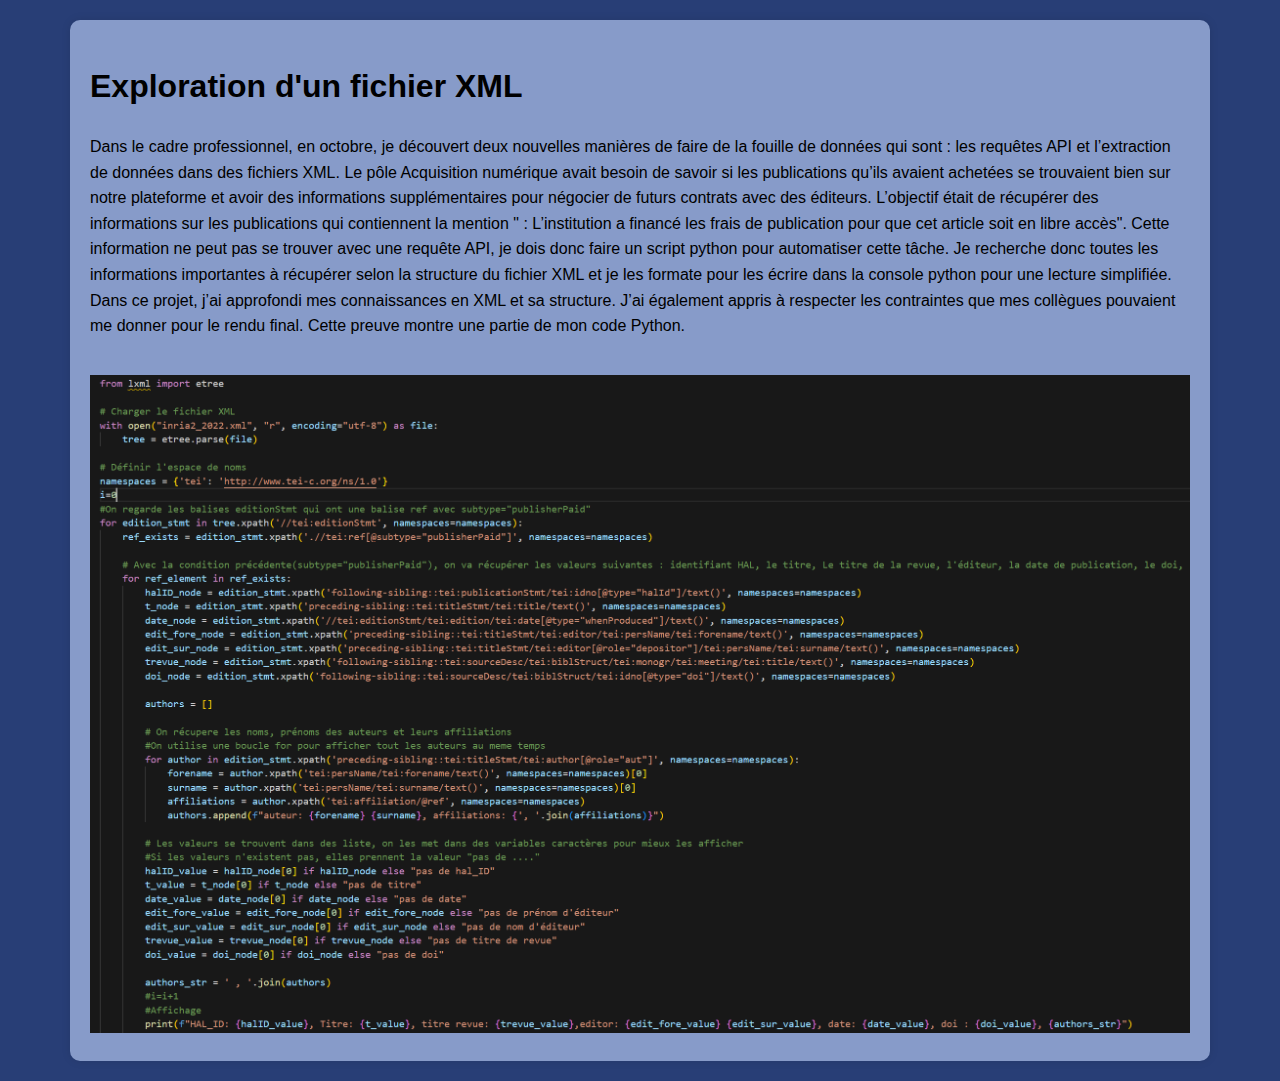
<file: site.html>
<!DOCTYPE html>
<html lang="fr">
<head>
    <meta charset="UTF-8">
    <meta name="viewport" content="width=device-width, initial-scale=1.0">
    <title>Exploration d'un fichier XML</title>
    <style>
        body {
            font-family: Arial, sans-serif;
            line-height: 1.6;
            margin: 20px;
            background-color: hsl(223, 49%, 31%); /* Couleur de fond */
        }
        .container {
            max-width: 1100px;
            margin: auto;
            padding: 20px;
            box-shadow: 0 0 10px 0 rgba(0,0,0,0.1);
            background-color: hsl(222, 38%, 66%); /* Fond blanc pour le contenu */
            border-radius: 10px;
        }
        img {
            width: 100%;
            height: auto;
            margin-top: 20px;
        }
    </style>
</head>
<body>
    <div class="container">
        <h1>Exploration d'un fichier XML</h1>
        <p>Dans le cadre professionnel, en octobre, je découvert deux nouvelles manières de faire
            de la fouille de données qui sont : les requêtes API et l’extraction de données dans des
            fichiers XML. Le pôle Acquisition numérique avait besoin de savoir si les publications
            qu’ils avaient achetées se trouvaient bien sur notre plateforme et avoir des informations
            supplémentaires pour négocier de futurs contrats avec des éditeurs.
            L’objectif était de récupérer des informations sur les publications qui contiennent la
            mention " : L’institution a financé les frais de publication pour que cet article soit en libre
            accès". Cette information ne peut pas se trouver avec une requête API, je dois donc faire
            un script python pour automatiser cette tâche. Je recherche donc toutes les informations
            importantes à récupérer selon la structure du fichier XML et je les formate pour les écrire
            dans la console python pour une lecture simplifiée.
            Dans ce projet, j’ai approfondi mes connaissances en XML et sa structure. J’ai
            également appris à respecter les contraintes que mes collègues pouvaient me donner
            pour le rendu final.
            Cette preuve montre une partie de mon code Python.</p>
        <img src="image2/real.png" alt="Description de l'image">
    </div>
</body>
</html>
</file>
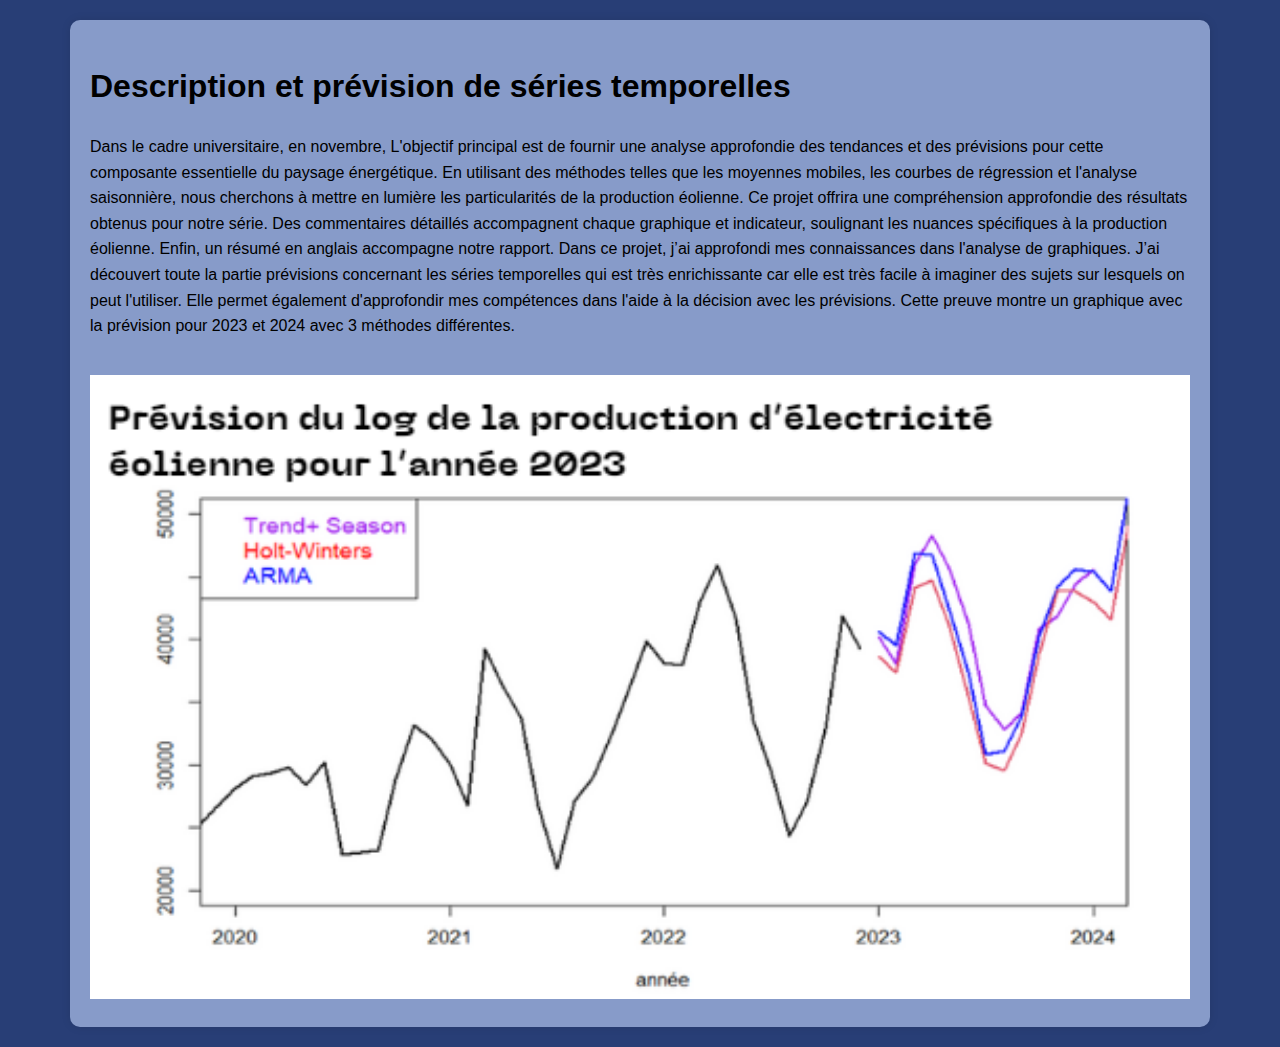
<file: site2.html>
<!DOCTYPE html>
<html lang="fr">
<head>
    <meta charset="UTF-8">
    <meta name="viewport" content="width=device-width, initial-scale=1.0">
    <title>Description et prévision de séries temporelles</title>
    <style>
        body {
            font-family: Arial, sans-serif;
            line-height: 1.6;
            margin: 20px;
            background-color: hsl(223, 49%, 31%); /* Couleur de fond */
        }
        .container {
            max-width: 1100px;
            margin: auto;
            padding: 20px;
            box-shadow: 0 0 10px 0 rgba(0,0,0,0.1);
            background-color: hsl(222, 38%, 66%); /* Fond blanc pour le contenu */
            border-radius: 10px;
        }
        img {
            width: 100%;
            height: auto;
            margin-top: 20px;
        }
    </style>
</head>
<body>
    <div class="container">
        <h1>Description et prévision de séries temporelles</h1>
        <p>Dans le cadre universitaire, en novembre, L'objectif principal est de fournir une analyse
            approfondie des tendances et des prévisions pour cette
            composante essentielle du paysage énergétique. En utilisant des
            méthodes telles que les moyennes mobiles, les courbes de
            régression et l'analyse saisonnière, nous cherchons à mettre en
            lumière les particularités de la production éolienne.
            Ce projet offrira une compréhension approfondie des
            résultats obtenus pour notre série. Des commentaires détaillés
            accompagnent chaque graphique et indicateur, soulignant les
            nuances spécifiques à la production éolienne. Enfin, un résumé en
            anglais accompagne notre rapport.
            Dans ce projet, j’ai approfondi mes connaissances dans l'analyse de graphiques. J’ai
            découvert toute la partie prévisions concernant les séries temporelles qui est très enrichissante car elle est très facile à imaginer des sujets sur lesquels on peut l'utiliser.
            Elle permet également d'approfondir mes compétences dans l'aide à la décision avec les prévisions.
            Cette preuve montre un graphique avec la prévision pour 2023 et 2024 avec 3 méthodes différentes.
            </p>
        <img src="image2/Capture d'écran 2024-05-01 222505.png" alt="Description de l'image">
    </div>
</body>
</html>
</file>
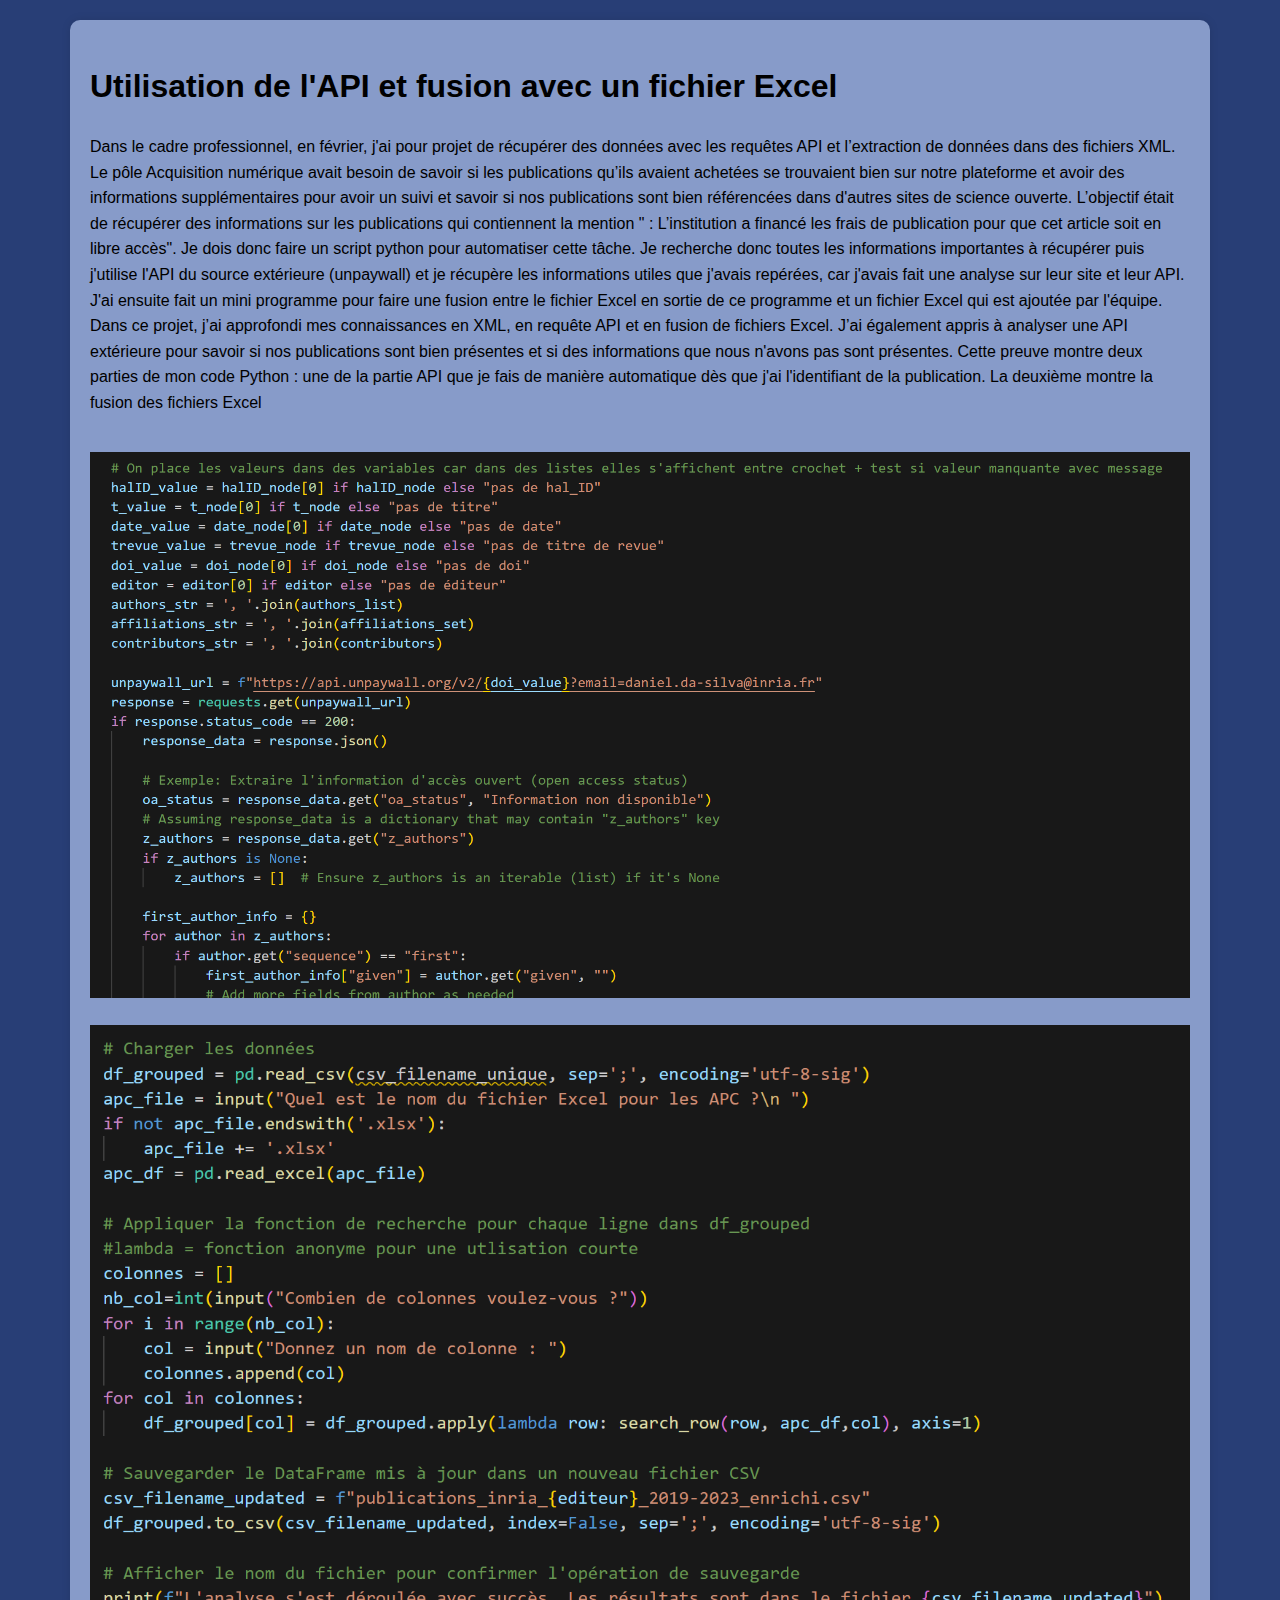
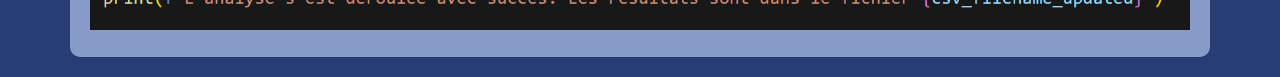
<file: site3.html>
<!DOCTYPE html>
<html lang="fr">
<head>
    <meta charset="UTF-8">
    <meta name="viewport" content="width=device-width, initial-scale=1.0">
    <title>Exploration d'un fichier XML</title>
    <style>
        body {
            font-family: Arial, sans-serif;
            line-height: 1.6;
            margin: 20px;
            background-color: hsl(223, 49%, 31%); /* Couleur de fond */
        }
        .container {
            max-width: 1100px;
            margin: auto;
            padding: 20px;
            box-shadow: 0 0 10px 0 rgba(0,0,0,0.1);
            background-color: hsl(222, 38%, 66%); /* Fond blanc pour le contenu */
            border-radius: 10px;
        }
        img {
            width: 100%;
            height: auto;
            margin-top: 20px;
        }
    </style>
</head>
<body>
    <div class="container">
        <h1>Utilisation de l'API et fusion avec un fichier Excel</h1>
        <p>Dans le cadre professionnel, en février, j'ai pour projet de récupérer des données avec les requêtes API et l’extraction de données dans des fichiers XML. Le pôle Acquisition numérique avait besoin de savoir si les publications qu’ils avaient achetées se trouvaient bien sur notre plateforme et avoir des informations supplémentaires pour avoir un suivi et savoir si nos publications sont bien référencées dans d'autres sites de science ouverte. L’objectif était de récupérer des informations sur les publications qui contiennent la mention " : L’institution a financé les frais de publication pour que cet article soit en libre accès". Je dois donc faire un script python pour automatiser cette tâche. Je recherche donc toutes les informations importantes à récupérer puis j'utilise l'API du source extérieure (unpaywall) et je récupère les informations utiles que j'avais repérées, car j'avais fait une analyse sur leur site et leur API. J'ai ensuite fait un mini programme pour faire une fusion entre le fichier Excel en sortie de ce programme et un fichier Excel qui est ajoutée par l'équipe. Dans ce projet, j’ai approfondi mes connaissances en XML, en requête API et en fusion de fichiers Excel. J’ai également appris à analyser une API extérieure pour savoir si nos publications sont bien présentes et si des informations que nous n'avons pas sont présentes. Cette preuve montre deux parties de mon code Python : une de la partie API que je fais de manière automatique dès que j'ai l'identifiant de la publication. La deuxième montre la fusion des fichiers Excel</p>
        <img src="image2/Capture d'écran 2024-05-01 223135.png" alt="Description de l'image">
        <img src="image2/Capture d'écran 2024-05-01 223228.png" alt="Description de l'image">
    </div>
</body>
</html>
</file>
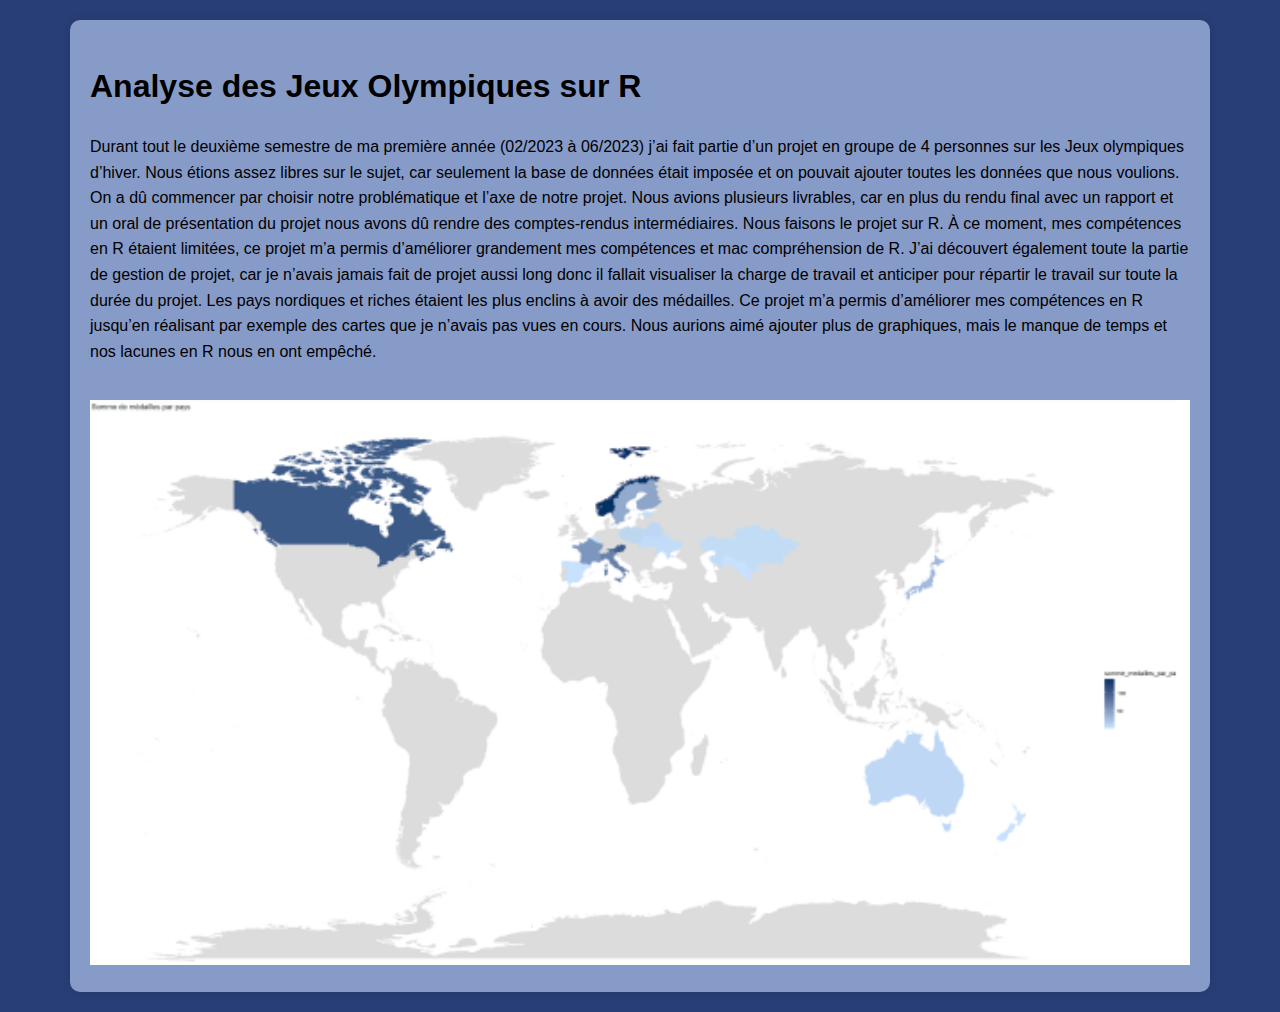
<file: site4.html>
<!DOCTYPE html>
<html lang="fr">
<head>
    <meta charset="UTF-8">
    <meta name="viewport" content="width=device-width, initial-scale=1.0">
    <title>Exploration d'un fichier XML</title>
    <style>
        body {
            font-family: Arial, sans-serif;
            line-height: 1.6;
            margin: 20px;
            background-color: hsl(223, 49%, 31%); /* Couleur de fond */
        }
        .container {
            max-width: 1100px;
            margin: auto;
            padding: 20px;
            box-shadow: 0 0 10px 0 rgba(0,0,0,0.1);
            background-color: hsl(222, 38%, 66%); /* Fond blanc pour le contenu */
            border-radius: 10px;
        }
        img {
            width: 100%;
            height: auto;
            margin-top: 20px;
        }
    </style>
</head>
<body>
    <div class="container">
        <h1>Analyse des Jeux Olympiques sur R</h1>
        <p>Durant tout le deuxième semestre de ma première année (02/2023 à 06/2023) j’ai fait partie d’un projet en groupe de 4 personnes sur les Jeux olympiques d’hiver. Nous étions assez libres sur le sujet, car seulement la base de données était imposée et on pouvait ajouter toutes les données que nous voulions. On a dû commencer par choisir notre problématique et l’axe de notre projet. Nous avions plusieurs livrables, car en plus du rendu final avec un rapport et un oral de présentation du projet nous avons dû rendre des comptes-rendus intermédiaires. Nous faisons le projet sur R. À ce moment, mes compétences en R étaient limitées, ce projet m’a permis d’améliorer grandement mes compétences et mac compréhension de R. J’ai découvert également toute la partie de gestion de projet, car je n’avais jamais fait de projet aussi long donc il fallait visualiser la charge de travail et anticiper pour répartir le travail sur toute la durée du projet. Les pays nordiques et riches étaient les plus enclins à avoir des médailles. Ce projet m’a permis d’améliorer mes compétences en R jusqu’en réalisant par exemple des cartes que je n’avais pas vues en cours. Nous aurions aimé ajouter plus de graphiques, mais le manque de temps et nos lacunes en R nous en ont empêché.</p>
        <img src="image2/Capture d'écran 2024-06-13 175609.png" alt="Description de l'image">

    </div>
</body>
</html>
</file>
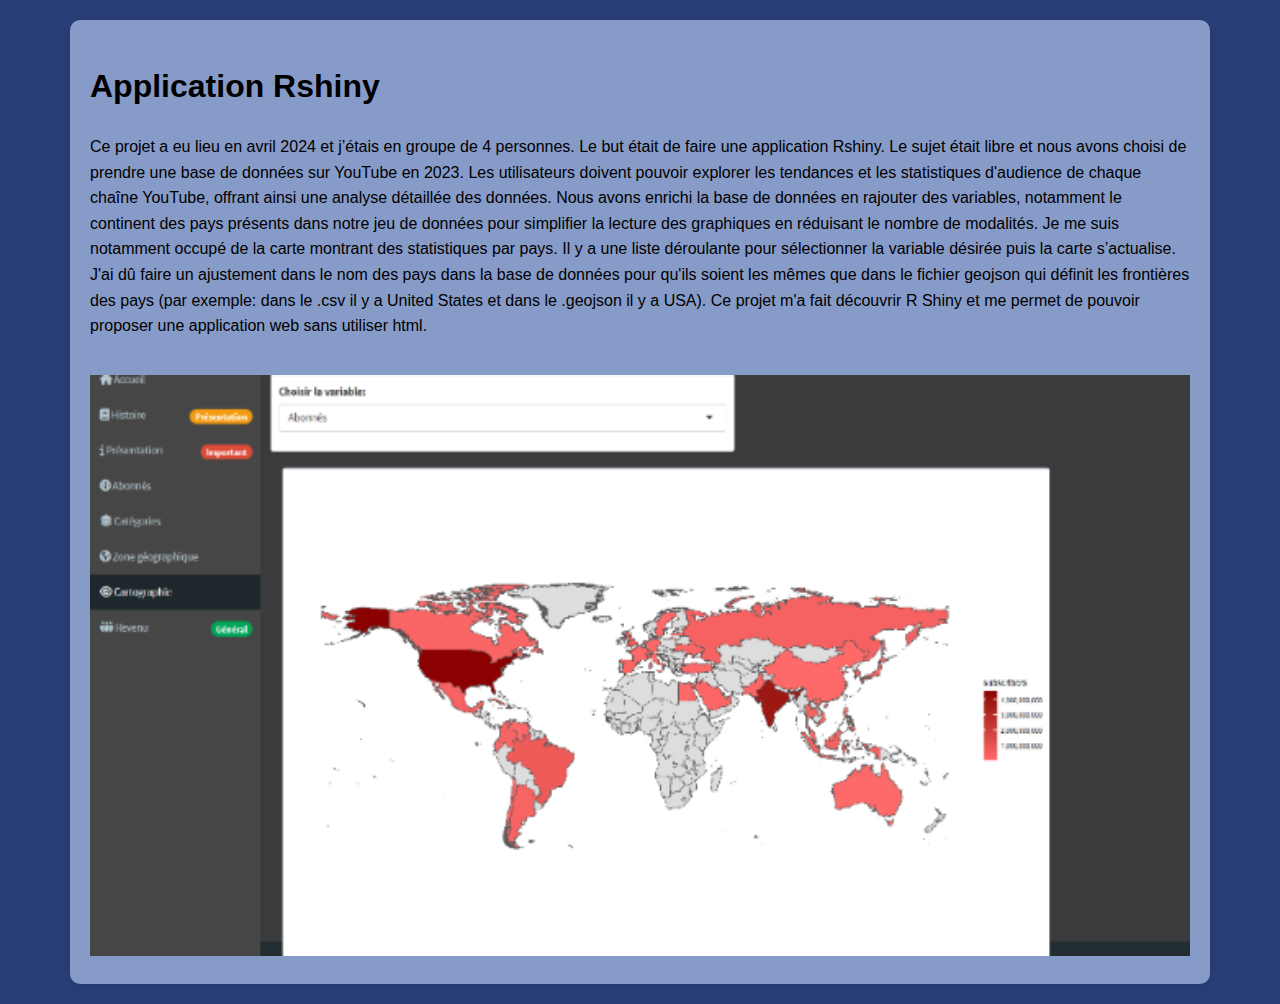
<file: site5.html>
<!DOCTYPE html>
<html lang="fr">
<head>
    <meta charset="UTF-8">
    <meta name="viewport" content="width=device-width, initial-scale=1.0">
    <title>Exploration d'un fichier XML</title>
    <style>
        body {
            font-family: Arial, sans-serif;
            line-height: 1.6;
            margin: 20px;
            background-color: hsl(223, 49%, 31%); /* Couleur de fond */
        }
        .container {
            max-width: 1100px;
            margin: auto;
            padding: 20px;
            box-shadow: 0 0 10px 0 rgba(0,0,0,0.1);
            background-color: hsl(222, 38%, 66%); /* Fond blanc pour le contenu */
            border-radius: 10px;
        }
        img {
            width: 100%;
            height: auto;
            margin-top: 20px;
        }
    </style>
</head>
<body>
    <div class="container">
        <h1>Application Rshiny</h1>
        <p>Ce projet a eu lieu en avril 2024 et j’étais en groupe de 4 personnes. Le but était de faire une application Rshiny. Le sujet était libre et nous avons choisi de prendre une base de données sur YouTube en 2023. Les utilisateurs doivent pouvoir explorer les tendances et les statistiques d'audience de chaque chaîne YouTube, offrant ainsi une analyse détaillée des données. Nous avons enrichi la base de données en rajouter des variables, notamment le continent des pays présents dans notre jeu de données pour simplifier la lecture des graphiques en réduisant le nombre de modalités.
            Je me suis notamment occupé de la carte montrant des statistiques par pays. Il y a une liste déroulante pour sélectionner la variable désirée puis la carte s’actualise.
            J'ai dû faire un ajustement dans le nom des pays dans la base de données pour qu'ils soient les mêmes que dans le fichier geojson qui définit les frontières des pays (par exemple: dans le .csv il y a United States et  dans le .geojson il y a USA). Ce projet m'a fait découvrir R Shiny et me permet de pouvoir proposer une application web sans utiliser html.</p>
        <img src="image2/Capture d'écran 2024-06-13 195457.png" alt="Description de l'image">
        
    </div>
</body>
</html>
</file>
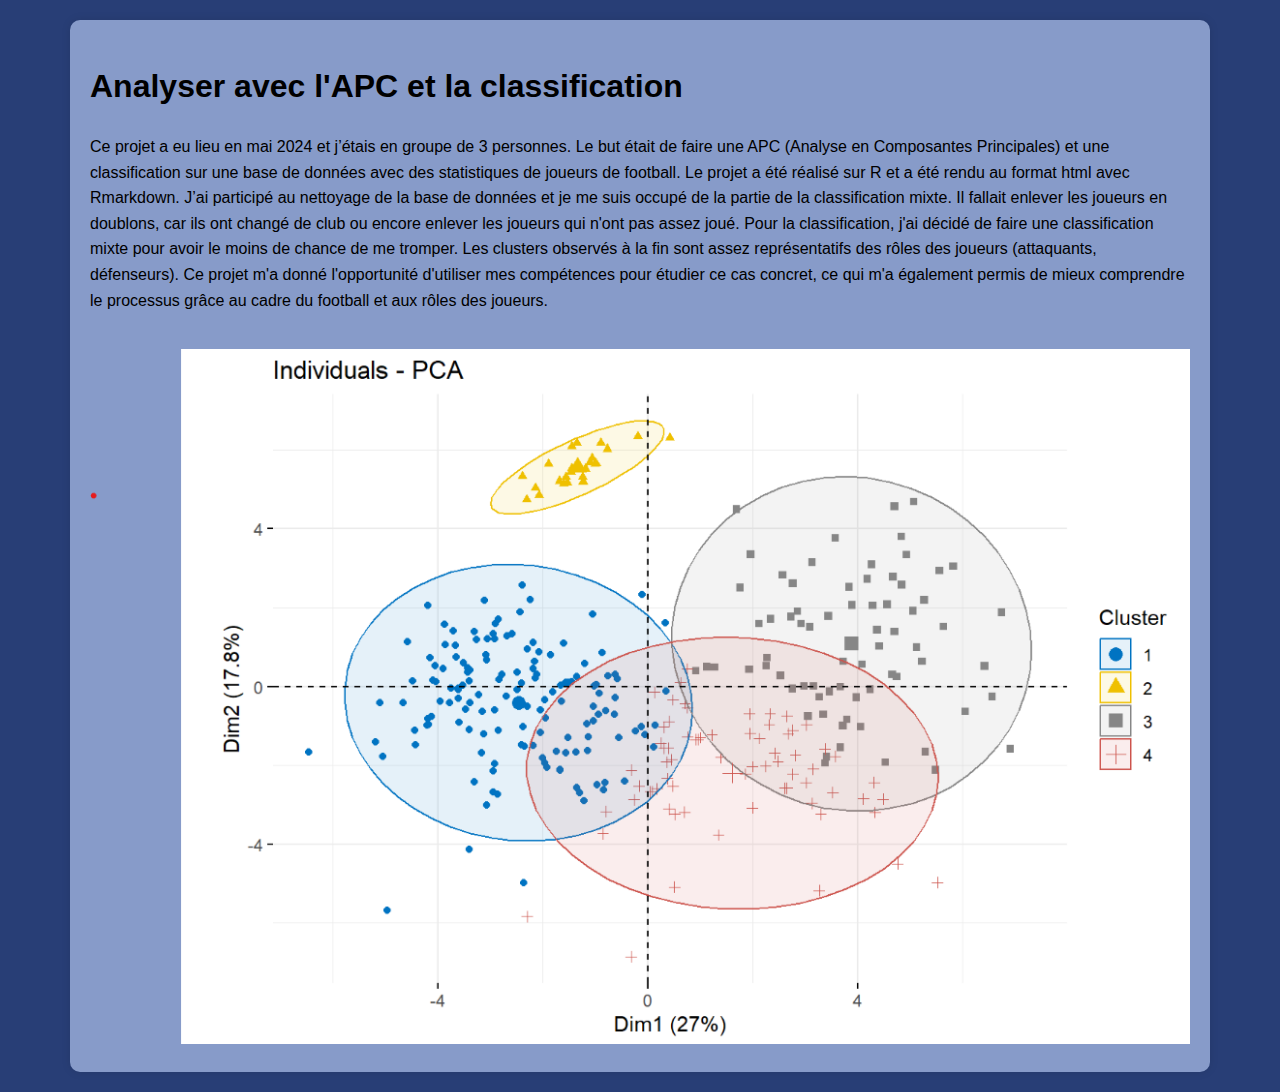
<file: site6.html>
<!DOCTYPE html>
<html lang="fr">
<head>
    <meta charset="UTF-8">
    <meta name="viewport" content="width=device-width, initial-scale=1.0">
    <title>Exploration d'un fichier XML</title>
    <style>
        body {
            font-family: Arial, sans-serif;
            line-height: 1.6;
            margin: 20px;
            background-color: hsl(223, 49%, 31%); /* Couleur de fond */
        }
        .container {
            max-width: 1100px;
            margin: auto;
            padding: 20px;
            box-shadow: 0 0 10px 0 rgba(0,0,0,0.1);
            background-color: hsl(222, 38%, 66%); /* Fond blanc pour le contenu */
            border-radius: 10px;
        }
        img {
            width: 100%;
            height: auto;
            margin-top: 20px;
        }
    </style>
</head>
<body>
    <div class="container">
        <h1>Analyser avec l'APC et la classification</h1>
        <p>Ce projet a eu lieu en mai 2024 et j’étais en groupe de 3 personnes. Le but était de faire une APC (Analyse en Composantes Principales) et une classification sur une base de données avec des statistiques de joueurs de football. Le projet a été réalisé sur R et a été rendu au format html avec Rmarkdown. J’ai participé au nettoyage de la base de données et je me suis occupé de la partie de la classification mixte. Il fallait enlever les joueurs en doublons, car ils ont changé de club ou encore enlever les joueurs qui n'ont pas assez joué. Pour la classification, j'ai décidé de faire une classification mixte pour avoir le moins de chance de me tromper. Les clusters observés à la fin sont assez représentatifs des rôles des joueurs (attaquants, défenseurs). Ce projet m'a donné l'opportunité d'utiliser mes compétences pour étudier ce cas concret, ce qui m'a également permis de mieux comprendre le processus grâce au cadre du football et aux rôles des joueurs.</p>
        <img src="image2/Capture d'écran 2024-06-13 195606.png" alt="Description de l'image">

    </div>
</body>
</html>
</file>
